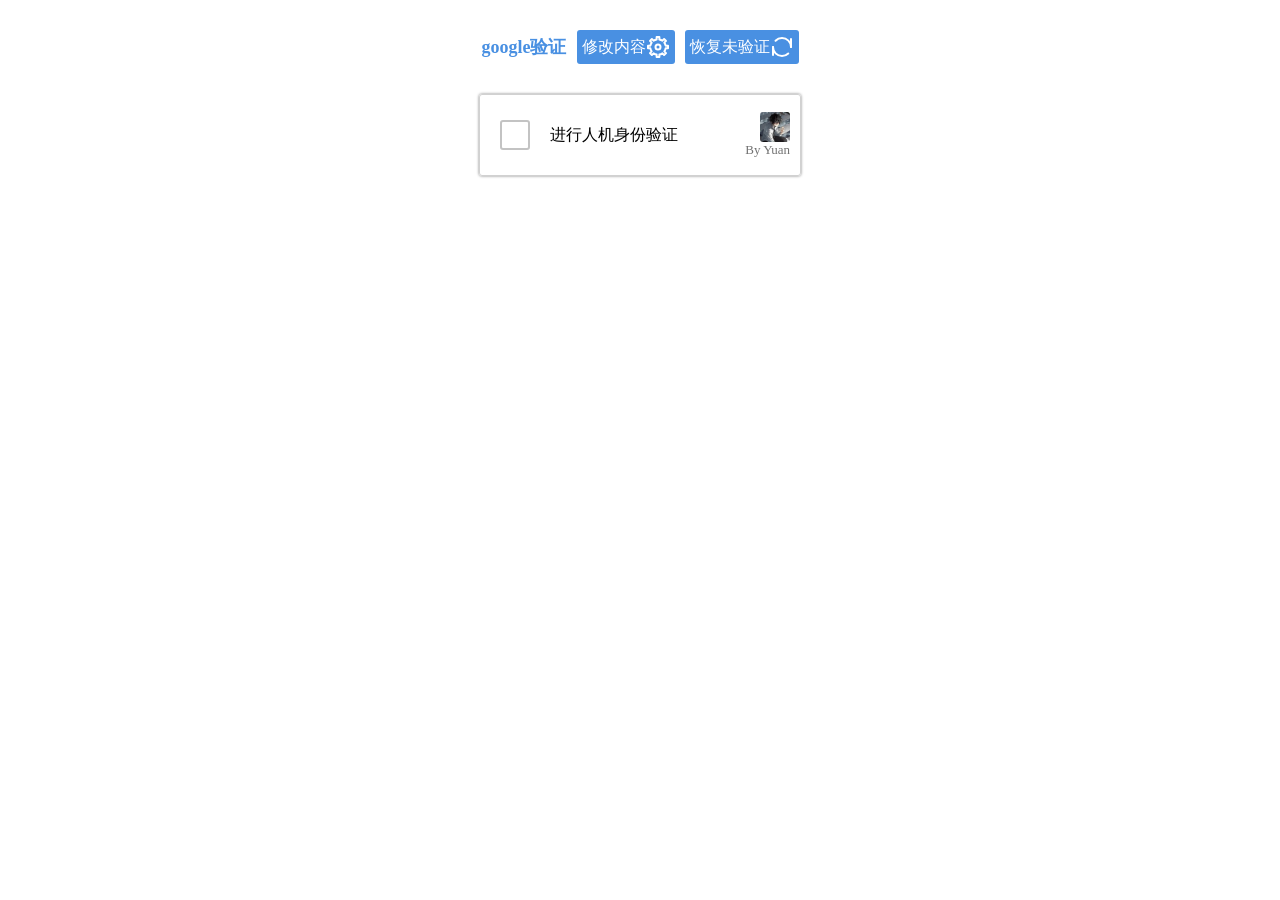
<file: index.html>
<!DOCTYPE html>
<html lang="zh-cn">

<head>
    <meta charset="UTF-8">
    <meta name="viewport" content="width=device-width, initial-scale=1.0">
    <link rel="shortcut icon" href="./imgs/8b98c0e2c4d5d492780d4fe891a734e9.jpg" type="image/x-icon">
    <title>google验证</title>
    <link rel="stylesheet" href="./index.css">
</head>

<body>
    <div class="main-head">
        <div style="font-size: large;font-weight: bold;color: var(--main-color);">google验证</div>
        <div class="change-btn" onclick="onOpenSet()">
            修改内容
            <?xml version="1.0" encoding="UTF-8"?><svg width="24" height="24" viewBox="0 0 48 48" fill="none"
                xmlns="http://www.w3.org/2000/svg">
                <path
                    d="M36.686 15.171C37.9364 16.9643 38.8163 19.0352 39.2147 21.2727H44V26.7273H39.2147C38.8163 28.9648 37.9364 31.0357 36.686 32.829L40.0706 36.2137L36.2137 40.0706L32.829 36.686C31.0357 37.9364 28.9648 38.8163 26.7273 39.2147V44H21.2727V39.2147C19.0352 38.8163 16.9643 37.9364 15.171 36.686L11.7863 40.0706L7.92939 36.2137L11.314 32.829C10.0636 31.0357 9.18372 28.9648 8.78533 26.7273H4V21.2727H8.78533C9.18372 19.0352 10.0636 16.9643 11.314 15.171L7.92939 11.7863L11.7863 7.92939L15.171 11.314C16.9643 10.0636 19.0352 9.18372 21.2727 8.78533V4H26.7273V8.78533C28.9648 9.18372 31.0357 10.0636 32.829 11.314L36.2137 7.92939L40.0706 11.7863L36.686 15.171Z"
                    fill="none" stroke="#ffffff" stroke-width="4" stroke-linejoin="round" />
                <path
                    d="M24 29C26.7614 29 29 26.7614 29 24C29 21.2386 26.7614 19 24 19C21.2386 19 19 21.2386 19 24C19 26.7614 21.2386 29 24 29Z"
                    fill="none" stroke="#ffffff" stroke-width="4" stroke-linejoin="round" />
            </svg>
        </div>
        <div class="change-btn" onclick="onReloadVerify()">
            恢复未验证
            <?xml version="1.0" encoding="UTF-8"?><svg width="24" height="24" viewBox="0 0 48 48" fill="none"
                xmlns="http://www.w3.org/2000/svg">
                <path d="M42 8V24" stroke="#ffffff" stroke-width="4" stroke-linecap="round" stroke-linejoin="round" />
                <path d="M6 24L6 40" stroke="#ffffff" stroke-width="4" stroke-linecap="round" stroke-linejoin="round" />
                <path
                    d="M42 24C42 14.0589 33.9411 6 24 6C18.9145 6 14.3216 8.10896 11.0481 11.5M6 24C6 33.9411 14.0589 42 24 42C28.8556 42 33.2622 40.0774 36.5 36.9519"
                    stroke="#ffffff" stroke-width="4" stroke-linecap="round" stroke-linejoin="round" />
            </svg>
        </div>
    </div>
    <div class="verify-box">
        <div class="verify-check-box">
            <!-- 加载动画 -->
            <div>
                <div class="spinner close"></div>
            </div>
            <div class="tick-box close">
                <?xml version="1.0" encoding="UTF-8"?><svg width="26" height="26" viewBox="0 0 48 48" fill="none"
                    xmlns="http://www.w3.org/2000/svg">
                    <path class="tick" d="M43 11L16.875 37L5 25.1818" stroke="#20af46" stroke-width="6"
                        stroke-linecap="round" stroke-linejoin="round" />
                </svg>
            </div>
            <div class="verify-check-box-border" onclick="onOpenverify()"></div>
            <!-- 验证层 -->
            <div class="verify-layer close">
                <div class="head">
                    <div>请选择所有包含</div>
                    <div id="thing" style="font-weight: bold;font-size: 30px;">Stand</div>
                    <div>的图片。</div>
                    <div style="font-size: 14px;">在没有新图片可以点按后，请点击"验证"。</div>
                </div>
                <div class="imgs">
                    <div class="image-box">
                        <img class="img" src="./imgs/8b98c0e2c4d5d492780d4fe891a734e9.jpg" alt="">
                        <img class="checked-ico" width="24px" height="24px" src="./imgs/check-one.png" alt="">
                    </div>
                    <div class="image-box">
                        <img class="img" src="./imgs/8b98c0e2c4d5d492780d4fe891a734e9.jpg" alt="">
                        <img class="checked-ico" width="24px" height="24px" src="./imgs/check-one.png" alt="">
                    </div>
                    <div class="image-box">
                        <img class="img" src="./imgs/8b98c0e2c4d5d492780d4fe891a734e9.jpg" alt="">
                        <img class="checked-ico" width="24px" height="24px" src="./imgs/check-one.png" alt="">
                    </div>
                    <div class="image-box">
                        <img class="img" src="./imgs/8b98c0e2c4d5d492780d4fe891a734e9.jpg" alt="">
                        <img class="checked-ico" width="24px" height="24px" src="./imgs/check-one.png" alt="">
                    </div>
                    <div class="image-box">
                        <img class="img" src="./imgs/8b98c0e2c4d5d492780d4fe891a734e9.jpg" alt="">
                        <img class="checked-ico" width="24px" height="24px" src="./imgs/check-one.png" alt="">
                    </div>
                    <div class="image-box">
                        <img class="img" src="./imgs/8b98c0e2c4d5d492780d4fe891a734e9.jpg" alt="">
                        <img class="checked-ico" width="24px" height="24px" src="./imgs/check-one.png" alt="">
                    </div>
                    <div class="image-box">
                        <img class="img" src="./imgs/8b98c0e2c4d5d492780d4fe891a734e9.jpg" alt="">
                        <img class="checked-ico" width="24px" height="24px" src="./imgs/check-one.png" alt="">
                    </div>
                    <div class="image-box">
                        <img class="img" src="./imgs/8b98c0e2c4d5d492780d4fe891a734e9.jpg" alt="">
                        <img class="checked-ico" width="24px" height="24px" src="./imgs/check-one.png" alt="">
                    </div>
                    <div class="image-box">
                        <img class="img" src="./imgs/8b98c0e2c4d5d492780d4fe891a734e9.jpg" alt="">
                        <img class="checked-ico" width="24px" height="24px" src="./imgs/check-one.png" alt="">
                    </div>
                </div>
                <span id="error" style="display: none;">请选择图片...</span>
                <div class="bottom">
                    <div class="icos">
                        <?xml version="1.0" encoding="UTF-8"?><svg width="24" height="24" viewBox="0 0 48 48"
                            fill="none" xmlns="http://www.w3.org/2000/svg">
                            <path
                                d="M36.7279 36.7279C33.4706 39.9853 28.9706 42 24 42C14.0589 42 6 33.9411 6 24C6 14.0589 14.0589 6 24 6C28.9706 6 33.4706 8.01472 36.7279 11.2721C38.3859 12.9301 42 17 42 17"
                                stroke="#9b9b9b" stroke-width="4" stroke-linecap="round" stroke-linejoin="round" />
                            <path d="M42 8V17H33" stroke="#9b9b9b" stroke-width="4" stroke-linecap="round"
                                stroke-linejoin="round" />
                        </svg>
                        <?xml version="1.0" encoding="UTF-8"?><svg width="24" height="24" viewBox="0 0 48 48"
                            fill="none" xmlns="http://www.w3.org/2000/svg">
                            <path d="M42 30V24.4615C42 14.2655 33.9411 6 24 6C14.0589 6 6 14.2655 6 24.4615V30"
                                stroke="#9b9b9b" stroke-width="4" stroke-linecap="round" stroke-linejoin="round" />
                            <path d="M34 32C34 29.7909 35.7909 28 38 28H42V42H38C35.7909 42 34 40.2091 34 38V32Z"
                                fill="#9b9b9b" stroke="#9b9b9b" stroke-width="4" stroke-linejoin="round" />
                            <path d="M42 32H44C45.1046 32 46 32.8954 46 34V36C46 37.1046 45.1046 38 44 38H42V32Z"
                                fill="#9b9b9b" />
                            <path d="M6 32H4C2.89543 32 2 32.8954 2 34V36C2 37.1046 2.89543 38 4 38H6V32Z"
                                fill="#9b9b9b" />
                            <path d="M6 28H10C12.2091 28 14 29.7909 14 32V38C14 40.2091 12.2091 42 10 42H6V28Z"
                                fill="#9b9b9b" stroke="#9b9b9b" stroke-width="4" stroke-linejoin="round" />
                        </svg>
                        <?xml version="1.0" encoding="UTF-8"?><svg width="24" height="24" viewBox="0 0 48 48"
                            fill="none" xmlns="http://www.w3.org/2000/svg">
                            <path
                                d="M24 44C29.5228 44 34.5228 41.7614 38.1421 38.1421C41.7614 34.5228 44 29.5228 44 24C44 18.4772 41.7614 13.4772 38.1421 9.85786C34.5228 6.23858 29.5228 4 24 4C18.4772 4 13.4772 6.23858 9.85786 9.85786C6.23858 13.4772 4 18.4772 4 24C4 29.5228 6.23858 34.5228 9.85786 38.1421C13.4772 41.7614 18.4772 44 24 44Z"
                                fill="none" stroke="#9b9b9b" stroke-width="4" stroke-linejoin="round" />
                            <path fill-rule="evenodd" clip-rule="evenodd"
                                d="M24 37C25.3807 37 26.5 35.8807 26.5 34.5C26.5 33.1193 25.3807 32 24 32C22.6193 32 21.5 33.1193 21.5 34.5C21.5 35.8807 22.6193 37 24 37Z"
                                fill="#9b9b9b" />
                            <path d="M24 12V28" stroke="#9b9b9b" stroke-width="4" stroke-linecap="round"
                                stroke-linejoin="round" />
                        </svg>
                    </div>
                    <button onclick="onCheckverify()">验证</button>
                </div>
                <div class="triangle triangle_bg"></div>
                <div class="triangle triangle_border"></div>
            </div>
        </div>
        <div style="flex-grow: 1;">
            <span id="validation">进行人机身份验证</span>
        </div>
        <div class="ico">
            <img src="./imgs/8b98c0e2c4d5d492780d4fe891a734e9.jpg" alt="">
            <div>
                <span>By Yuan</span>
            </div>
        </div>
    </div>
    <div class="setting" style="display: none;">
        <div style="position: relative;">
            <div style="color: white;">
                <h2>设置</h2>
                <p>输入后点击空白处更新</p>
                <span class="close-btn" onclick="onCloseSet()">×</span>
            </div>
            <br>
            <div>
                <label for="validation">更改</label>
                <input onchange="onChangeValidation()" type="text" name="validation" placeholder="进行人机身份验证" id="">
            </div>
            <div>
                <label for="thing">验证标题</label>
                <input onchange="onChangeThing()" type="text" name="thing" id="" placeholder="谁/东西">
            </div>
            <div class="file-inputs">
                <div>
                    <label for="img1">图1</label>
                    <input type="file" name="img1" id="" accept="image/*">
                </div>
                <div>
                    <label for="img2">图2</label>
                    <input type="file" name="img2" id="" accept="image/*">
                </div>
                <div>
                    <label for="img3">图3</label>
                    <input type="file" name="img3" id="" accept="image/*">
                </div>
                <div>
                    <label for="img4">图4</label>
                    <input type="file" name="img4" id="" accept="image/*">
                </div>
                <div>
                    <label for="img5">图5</label>
                    <input type="file" name="img5" id="" accept="image/*">
                </div>
                <div>
                    <label for="img6">图6</label>
                    <input type="file" name="img6" id="" accept="image/*">
                </div>
                <div>
                    <label for="img7">图7</label>
                    <input type="file" name="img7" id="" accept="image/*">
                </div>
                <div>
                    <label for="img8">图8</label>
                    <input type="file" name="img8" id="" accept="image/*">
                </div>
                <div>
                    <label for="img9">图9</label>
                    <input type="file" name="img9" id="" accept="image/*">
                </div>
            </div>
        </div>
    </div>
</body>

</html>

<script>
    let verifyLayerEl, errorEl, spinnerEl, tickBoxEl, checkBoxEl, settingEl;
    let validationEl, thingEl;
    let chooseNum = 0;
    window.onload = () => {
        verifyLayerEl = document.querySelector(".verify-layer");
        spinnerEl = document.querySelector(".spinner");
        tickBoxEl = document.querySelector(".tick-box");
        checkBoxEl = document.querySelector(".verify-check-box-border");
        errorEl = document.getElementById("error");
        settingEl = document.querySelector(".setting");

        // 修改元素
        validationEl = document.getElementById("validation");
        thingEl = document.getElementById("thing");

        var imgs = document.querySelectorAll(".verify-layer .imgs .img");
        for (var img of imgs) {
            img.addEventListener("click", onClickImg);
        }

        // 修改图片
        let fileInputs = document.querySelectorAll('.file-inputs input');
        for (let i in fileInputs) {
            var fileInput = fileInputs[i];
            fileInput.onchange = (event) => onChangeImg(event, i);
        }
    }

    // 打开验证层
    const onOpenverify = () => {
        event.stopPropagation(); //阻止冒泡

        // 如果没打开才执行后面的操作
        if (!verifyLayerEl.classList.contains("close")) return;

        checkBoxEl.classList.add("close");
        spinnerEl.classList.remove("close");

        setTimeout(() => {
            checkBoxEl.classList.remove("close");
            spinnerEl.classList.add("close");
            verifyLayerEl.classList.remove("close");
            window.addEventListener("click", onCloseverifyByBody);
        }, 1000);
    }

    const onCloseverifyByBody = (event) => {
        // 检查 event.target 是否为 verifyLayerEl 元素或其子元素
        if (verifyLayerEl.contains(event.target)) {
            return;
        }
        closeverify();
    }

    // 检查是否选择
    const onCheckverify = () => {
        event.stopPropagation(); //阻止冒泡
        if (chooseNum === 0) {
            errorEl.style.display = "block";
            return;
        } else {
            errorEl.style.display = "none";
        }
        checkBoxEl.classList.add("close");
        tickBoxEl.classList.remove("close");
        closeverify();
    }

    // 关闭验证层
    const closeverify = () => {
        var imgs = document.querySelectorAll(".verify-layer .imgs .img");
        for (var img of imgs) {
            var ico = img.nextElementSibling;
            img.classList.remove("checked");
            ico.classList.remove("checked");
        }
        errorEl.style.display = "none";
        chooseNum = 0;
        window.removeEventListener("click", onCloseverifyByBody);
        verifyLayerEl.classList.add("close");
    }

    // 图片选择
    const onClickImg = (event) => {
        event.stopPropagation(); //阻止冒泡
        var image = event.target;
        var ico = image.nextElementSibling;
        errorEl.style.display = "none";

        if (image.classList.contains("checked")) {
            image.classList.remove("checked");
            ico.classList.remove("checked");
            chooseNum--;
        } else {
            image.classList.add("checked");
            ico.classList.add("checked");
            chooseNum++;
        }
    }

    // 恢复状态
    const onReloadVerify = () => {
        checkBoxEl.classList.remove("close");
        tickBoxEl.classList.add("close");
    }

    // 设置界面
    const onOpenSet = (event) => {
        settingEl.style.animation = "setting-in 0.5s forwards";
        settingEl.style.display = "";
    }
    const onCloseSet = (event) => {
        settingEl.style.animation = "setting-out 0.5s forwards";
        setTimeout(() => settingEl.style.display = "none", 500)
    }
    const onChangeValidation = () => {
        validationEl.innerHTML = event.target.value;
    }
    const onChangeThing = () => {
        thingEl.innerHTML = event.target.value;
    }
    const onChangeImg = (event, index) => {
        // 获取文件
        var file = event.target.files[0];
        // 检查是不是图像类型
        if (!file.type.match('image.*')) {
            alert('请选择图像文件');
            event.target.value = "";
            return;
        }
        // 创建FileReader对象
        var reader = new FileReader();
        // 当文件读取完成时触发
        reader.onload = function (e) {
            // 将结果对应索引的图片
            var imgs = document.querySelectorAll(".verify-layer .imgs .img");
            var img = imgs[index];
            img.src = e.target.result;
        };
        // 开始读取文件为DataURL
        reader.readAsDataURL(file);
    }
</script>
</file>
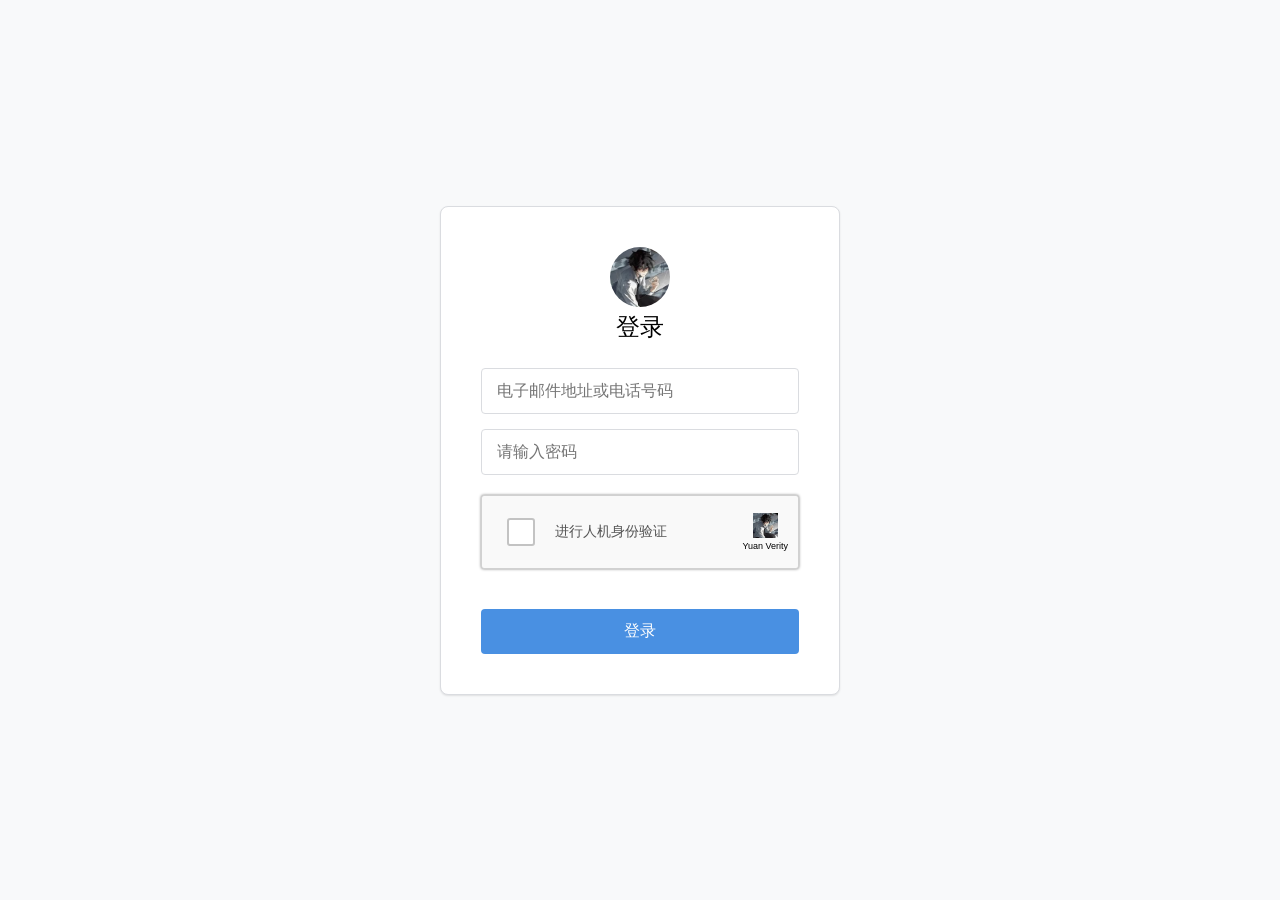
<file: verity/new_file.html>
<!DOCTYPE html>
<html lang="zh-cn">
<head>
    <meta charset="UTF-8">
    <meta name="viewport" content="width=device-width, initial-scale=1.0">
    <link rel="shortcut icon" href="./imgs/8b98c0e2c4d5d492780d4fe891a734e9.jpg" type="image/x-icon">
    <title>系统安全登录</title>
    <link rel="stylesheet" href="./index.css">
    <style>
        /* 页面整体布局补丁 */
        body {
            background-color: #f8f9fa;
            font-family: "Google Sans", arial, sans-serif;
            display: flex;
            justify-content: center;
            align-items: center;
            height: 100vh;
            margin: 0;
        }
        .login-card {
            background: #fff;
            border: 1px solid #dadce0;
            border-radius: 8px;
            width: 400px;
            padding: 40px;
            box-sizing: border-box;
            text-align: center;
            box-shadow: 0 1px 2px rgba(0,0,0,0.1);
        }
        .login-card h1 { font-size: 24px; font-weight: 400; margin-bottom: 25px; }
        .input-group { margin-bottom: 15px; text-align: left; }
        .input-group input {
            width: 100%;
            padding: 13px 15px;
            border: 1px solid #dadce0;
            border-radius: 4px;
            font-size: 16px;
            box-sizing: border-box;
        }
        .input-group input:focus { border: 2px solid var(--main-color); outline: none; }
        
        /* 验证框样式补丁：确保转圈不奇怪 */
        .verify-check-box {
            position: relative;
            width: 28px;
            height: 28px;
            margin-left: 15px;
        }
        .spinner, .tick-box, .verify-check-box-border {
            position: absolute;
            top: 0;
            left: 0;
            margin: 0 !important; /* 覆盖原有的 margin */
        }

        .submit-btn {
            width: 100%;
            background-color: var(--main-color);
            color: #fff;
            padding: 12px;
            border: none;
            border-radius: 4px;
            font-weight: 500;
            cursor: pointer;
            margin-top: 20px;
            font-size: 16px;
            transition: background 0.3s;
        }
        .submit-btn:hover { background-color: #357abd; }
    </style>
</head>
<body>

    <div class="login-card">
        <img src="./imgs/8b98c0e2c4d5d492780d4fe891a734e9.jpg" width="60" style="border-radius: 50%;">
        <h1>登录</h1>

        <div class="input-group">
            <input type="text" id="account" placeholder="电子邮件地址或电话号码">
        </div>
        <div class="input-group">
            <input type="password" id="password" placeholder="请输入密码">
        </div>

        <div class="verify-box">
            <div class="verify-check-box">
                <div class="spinner close"></div>
                <div class="tick-box close">
                    <svg width="28" height="28" viewBox="0 0 48 48" fill="none">
                        <path class="tick" d="M43 11L16.875 37L5 25.1818" stroke="#20af46" stroke-width="6" stroke-linecap="round" stroke-linejoin="round" />
                    </svg>
                </div>
                <div class="verify-check-box-border" onclick="onOpenverify()"></div>
                
                <div class="verify-layer close">
                    <div class="triangle triangle_border"></div>
                    <div class="triangle triangle_bg"></div>
                    <div class="head">
                        <div>请选择所有包含</div>
                        <div id="thing" style="font-weight: bold;font-size: 30px;">最帅的人</div>
                        <div>的图片。</div>
                    </div>
                    <div class="imgs">
                        <div class="image-box"><img class="img" src="./imgs/1.jpg"><img class="checked-ico" width="24" height="24" src="./imgs/check-one.png"></div>
                        <div class="image-box"><img class="img" src="./imgs/2.jpg"><img class="checked-ico" width="24" height="24" src="./imgs/check-one.png"></div>
                        <div class="image-box"><img class="img" src="./imgs/3.jpg"><img class="checked-ico" width="24" height="24" src="./imgs/check-one.png"></div>
                        <div class="image-box"><img class="img" src="./imgs/4.jpg"><img class="checked-ico" width="24" height="24" src="./imgs/check-one.png"></div>
                        <div class="image-box"><img class="img" src="./imgs/5.jpg"><img class="checked-ico" width="24" height="24" src="./imgs/check-one.png"></div>
                        <div class="image-box"><img class="img" src="./imgs/6.jpg"><img class="checked-ico" width="24" height="24" src="./imgs/check-one.png"></div>
                        <div class="image-box"><img class="img" src="./imgs/7.jpg"><img class="checked-ico" width="24" height="24" src="./imgs/check-one.png"></div>
                        <div class="image-box"><img class="img" src="./imgs/8.jpg"><img class="checked-ico" width="24" height="24" src="./imgs/check-one.png"></div>
                        <div class="image-box"><img class="img" src="./imgs/9.jpg"><img class="checked-ico" width="24" height="24" src="./imgs/check-one.png"></div>
                    </div>
                    <div id="error" style="display: none; color: red; font-size: 12px; margin-top: 5px;">请选择图片</div>
                    <div class="bottom">
                        <button onclick="onCheckverify()">验证</button>
                    </div>
                </div>
            </div>
            <div style="flex-grow: 1; text-align: left; padding-left: 10px;">
                <span id="validation" style="font-size: 14px; color: #555;">进行人机身份验证</span>
            </div>
            <div class="ico">
                <img src="./imgs/8b98c0e2c4d5d492780d4fe891a734e9.jpg" style="width: 25px; height: 25px;">
                <div style="font-size: 9px; line-height: 1;">Yuan Verity</div>
            </div>
        </div>

        <button class="submit-btn" onclick="finalLogin()">登录</button>
    </div>

    <script src="./verify.js"></script>
</body>
</html>
</file>
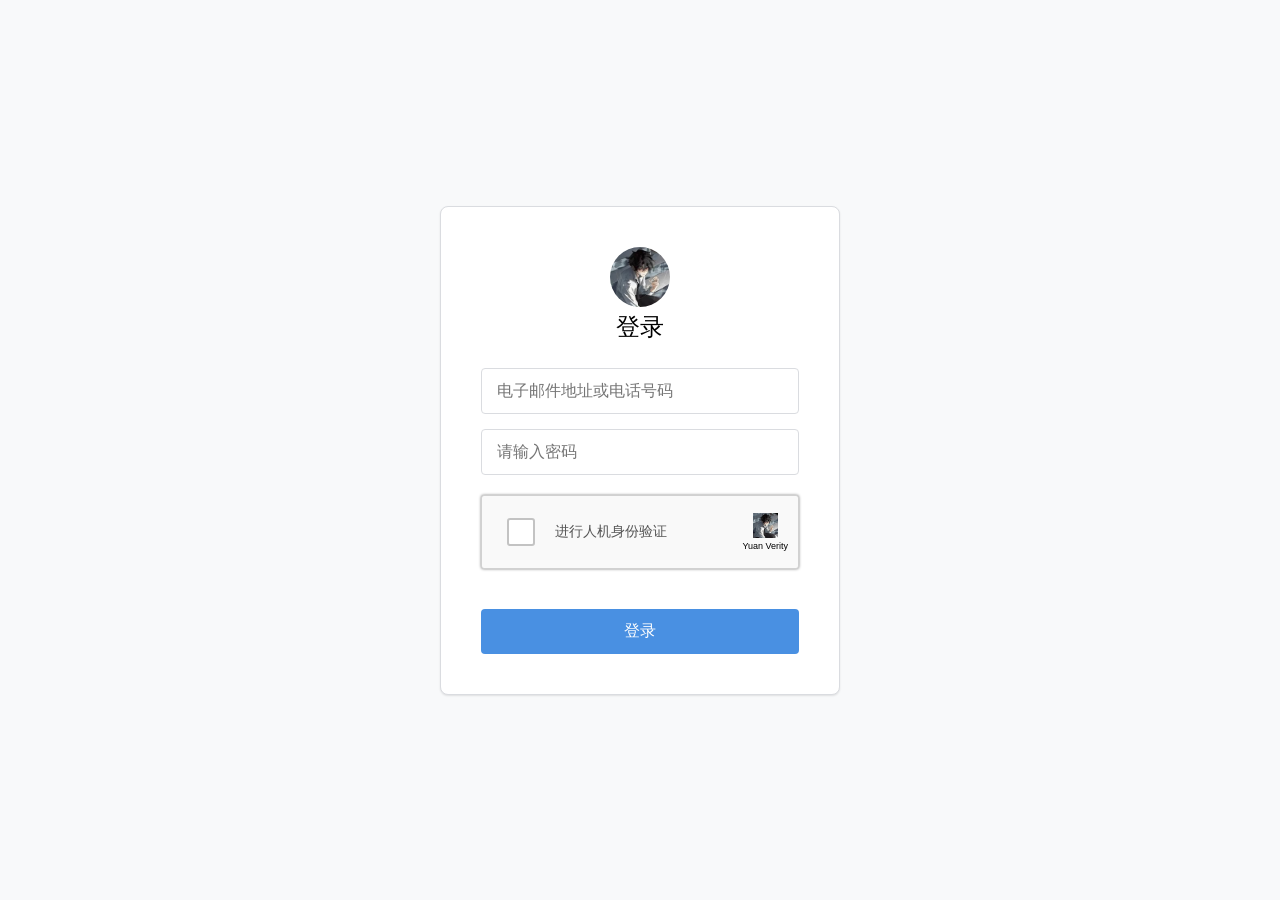
<file: verity/verity.html>
<!DOCTYPE html>
<html lang="zh-cn">
<head>
    <meta charset="UTF-8">
    <meta name="viewport" content="width=device-width, initial-scale=1.0">
    <link rel="shortcut icon" href="./imgs/8b98c0e2c4d5d492780d4fe891a734e9.jpg" type="image/x-icon">
    <title>系统安全登录</title>
    <link rel="stylesheet" href="./index.css">
    <style>
        /* 页面整体布局补丁 */
        body {
            background-color: #f8f9fa;
            font-family: "Google Sans", arial, sans-serif;
            display: flex;
            justify-content: center;
            align-items: center;
            height: 100vh;
            margin: 0;
        }
        .login-card {
            background: #fff;
            border: 1px solid #dadce0;
            border-radius: 8px;
            width: 400px;
            padding: 40px;
            box-sizing: border-box;
            text-align: center;
            box-shadow: 0 1px 2px rgba(0,0,0,0.1);
        }
        .login-card h1 { font-size: 24px; font-weight: 400; margin-bottom: 25px; }
        .input-group { margin-bottom: 15px; text-align: left; }
        .input-group input {
            width: 100%;
            padding: 13px 15px;
            border: 1px solid #dadce0;
            border-radius: 4px;
            font-size: 16px;
            box-sizing: border-box;
        }
        .input-group input:focus { border: 2px solid var(--main-color); outline: none; }
        
        /* 验证框样式补丁：确保转圈不奇怪 */
        .verify-check-box {
            position: relative;
            width: 28px;
            height: 28px;
            margin-left: 15px;
        }
        .spinner, .tick-box, .verify-check-box-border {
            position: absolute;
            top: 0;
            left: 0;
            margin: 0 !important; /* 覆盖原有的 margin */
        }

        .submit-btn {
            width: 100%;
            background-color: var(--main-color);
            color: #fff;
            padding: 12px;
            border: none;
            border-radius: 4px;
            font-weight: 500;
            cursor: pointer;
            margin-top: 20px;
            font-size: 16px;
            transition: background 0.3s;
        }
        .submit-btn:hover { background-color: #357abd; }
    </style>
</head>
<body>

    <div class="login-card">
        <img src="./imgs/8b98c0e2c4d5d492780d4fe891a734e9.jpg" width="60" style="border-radius: 50%;">
        <h1>登录</h1>

        <div class="input-group">
            <input type="text" id="account" placeholder="电子邮件地址或电话号码">
        </div>
        <div class="input-group">
            <input type="password" id="password" placeholder="请输入密码">
        </div>

        <div class="verify-box">
            <div class="verify-check-box">
                <div class="spinner close"></div>
                <div class="tick-box close">
                    <svg width="28" height="28" viewBox="0 0 48 48" fill="none">
                        <path class="tick" d="M43 11L16.875 37L5 25.1818" stroke="#20af46" stroke-width="6" stroke-linecap="round" stroke-linejoin="round" />
                    </svg>
                </div>
                <div class="verify-check-box-border" onclick="onOpenverify()"></div>
                
                <div class="verify-layer close">
                    <div class="triangle triangle_border"></div>
                    <div class="triangle triangle_bg"></div>
                    <div class="head">
                        <div>请选择所有包含</div>
                        <div id="thing" style="font-weight: bold;font-size: 30px;">最帅的人</div>
                        <div>的图片。</div>
                    </div>
                    <div class="imgs">
                        <div class="image-box"><img class="img" src="./imgs/1.jpg"><img class="checked-ico" width="24" height="24" src="./imgs/check-one.png"></div>
                        <div class="image-box"><img class="img" src="./imgs/2.jpg"><img class="checked-ico" width="24" height="24" src="./imgs/check-one.png"></div>
                        <div class="image-box"><img class="img" src="./imgs/3.jpg"><img class="checked-ico" width="24" height="24" src="./imgs/check-one.png"></div>
                        <div class="image-box"><img class="img" src="./imgs/4.jpg"><img class="checked-ico" width="24" height="24" src="./imgs/check-one.png"></div>
                        <div class="image-box"><img class="img" src="./imgs/5.jpg"><img class="checked-ico" width="24" height="24" src="./imgs/check-one.png"></div>
                        <div class="image-box"><img class="img" src="./imgs/6.jpg"><img class="checked-ico" width="24" height="24" src="./imgs/check-one.png"></div>
                        <div class="image-box"><img class="img" src="./imgs/7.jpg"><img class="checked-ico" width="24" height="24" src="./imgs/check-one.png"></div>
                        <div class="image-box"><img class="img" src="./imgs/8.jpg"><img class="checked-ico" width="24" height="24" src="./imgs/check-one.png"></div>
                        <div class="image-box"><img class="img" src="./imgs/9.jpg"><img class="checked-ico" width="24" height="24" src="./imgs/check-one.png"></div>
                    </div>
                    <div id="error" style="display: none; color: red; font-size: 12px; margin-top: 5px;">请选择图片</div>
                    <div class="bottom">
                        <button onclick="onCheckverify()">验证</button>
                    </div>
                </div>
            </div>
            <div style="flex-grow: 1; text-align: left; padding-left: 10px;">
                <span id="validation" style="font-size: 14px; color: #555;">进行人机身份验证</span>
            </div>
            <div class="ico">
                <img src="./imgs/8b98c0e2c4d5d492780d4fe891a734e9.jpg" style="width: 25px; height: 25px;">
                <div style="font-size: 9px; line-height: 1;">Yuan Verity</div>
            </div>
        </div>

        <button class="submit-btn" onclick="finalLogin()">登录</button>
    </div>

    <script src="./verify.js"></script>
</body>
</html>
</file>
<file: index.css>
* {
    margin: 0;
    padding: 0;
}

:root{
    --main-color: rgb(73, 144, 226);
}

.verify-box {
    width: 320px;
    margin: auto;
    margin-top: 30px;
    height: 60px;

    display: flex;
    flex-direction: row;
    align-items: center;
    gap: 10px;

    padding: 10px 0;
    border-radius: 3px;
    box-shadow: 0 0 3px gray;
    border: 1px solid rgb(209, 209, 209);
    position: relative;
}

.verify-check-box {
    position: relative;
    display: flex;
    justify-content: center;
    align-items: center;
    margin-left: 20px;
    
    width: 30px;
    height: 26px;
    border-radius: 3px;
}

.verify-check-box-border {
    width: 26px;
    height: 26px;
    border-radius: 3px;
    border: 2px solid rgb(195, 195, 195);
}

#validation{
    margin-left: 10px;
}

.verify-box .ico {
    display: flex;
    flex-direction: column;
    justify-content: right;
    margin: 10px;

    text-align: right;
    color: rgb(114, 114, 114);
    font-size: small;
}

.verify-box .ico img {
    border-radius: 3px;
    width: 30px;
    height: 30px;
    margin-left: 15px;
}

.verify-box .ico .rule{
    cursor: pointer;
    text-decoration: none;
    color: var(--main-color);
}

/* 验证层 */
.verify-layer {
    position: absolute;
    width: 320px;
    top: 40px;
    left: 0;
    background-color: white;
    box-shadow: 2px 2px 2px rgb(202, 202, 202);
    border: 1px solid rgb(209, 209, 209);
    padding: 0px;
    z-index: 1;
}

.verify-layer .head {
    width: calc(100% - 40px);
    background-color: var(--main-color);
    padding-top: 30px;
    padding-left: 30px;
    padding-bottom: 5px;
    text-align: left;
    color: white;
    font-size: 12px;
    margin: 5px;
}

.verify-layer .imgs {
    width: calc(100% -10px);
    height: 320px;
    display: grid;
    grid-template-columns: repeat(3, 1fr);
    grid-gap: 3px;
    margin: 5px;
}

.verify-layer .image-box {
    overflow: hidden;
    position: relative;
}


.verify-layer .image-box .img {
    height: 100%;
    width: 100%;
    object-fit: cover;
    transition: 0.3s;
}

.verify-layer .image-box .img.checked {
    transform: scale(0.8);
}

.verify-layer .bottom {
    border-top: 1px solid rgb(209, 209, 209);
    padding: 5px;
    display: flex;
    justify-content: space-between;
    align-items: center;
}

.verify-layer .bottom .icos {
    display: flex;
    align-items: center;
    gap: 15px;
}

.verify-layer .bottom button {
    width: 80px;
    height: 30px;
    border: 0;
    border-radius: 2px;
    background-color: var(--main-color);
    color: white;
}

.verify-layer .bottom button:hover {
    background-color: rgb(55, 119, 193);
}

.verify-layer #error {
    display: block;
    margin: auto;
    margin-bottom: 10px;
    text-align: center;
    font-size: 14px;
    color: rgb(255, 74, 74);
}

.verify-layer .image-box .checked-ico {
    position: absolute;
    top: 0;
    left: 0;
    z-index: 1;
    display: none;
    transition: 0.3s;
}

.verify-layer .image-box .checked-ico.checked {
    display: block;
}

/* 三角形 */
.verify-layer .triangle {
    position: absolute;
    overflow: hidden;
    width: 0;
    height: 0;
    left: 6px;
    border-style: dashed dashed solid dashed;
    border-width: 10px;
}

.verify-layer .triangle_bg {
    z-index: 2;
    top: -19px;
    border-color: transparent transparent white transparent;
}

.verify-layer .triangle_border {
    top: -20px;
    border-color: transparent transparent rgb(209, 209, 209) transparent;
}

/* 加载动画 */
.spinner {
    width: 24px;
    height: 24px;
    border-radius: 50%;
    background-color: transparent;
    border: 5px solid transparent;
    border-top: 5px solid var(--main-color);
    border-left: 5px solid var(--main-color);
    -webkit-animation: 1s spin linear infinite;
    animation: 1s spin linear infinite;
}

@keyframes spin {
    from {
        -webkit-transform: rotate(0deg);
        transform: rotate(0deg);
    }

    to {
        -webkit-transform: rotate(360deg);
        transform: rotate(360deg);
    }
}

/* 打钩动画 */
.tick {
    animation: tick 1s forwards;
    stroke-dasharray: 100;
    stroke-dashoffset: -100;
}

@keyframes tick {
    from {
        stroke-dashoffset: -100;
    }

    to {
        stroke-dashoffset: 0;
    }
}

/* 所有元素的关闭状态 */
.close {
    display: none
}


/* 修改按钮 */
.main-head {
    width: 100%;
    ;
    padding-top: 30px;
    display: flex;
    justify-content: center;
    align-items: center;
    gap: 10px;
}

.change-btn {
    display: flex;
    align-items: center;
    color: white;
    justify-content: center;
    border-radius: 3px;
    background-color: var(--main-color);
    padding: 5px;
    cursor: pointer;
}

.change-btn:hover {
    background-color: rgb(56, 129, 212);
}

/* 设置 */
.setting {
    position: absolute;
    width: 100vw;
    height: 100vh;
    top: 0;
    left: 0;
    background-color: rgba(0, 0, 0, 0.9);
    color: rgb(174, 174, 174);

    padding: 30px 10px;
    box-sizing: border-box;
    display: flex;
    justify-content: center;
    animation: setting-in 0.5s forwards;
}

.setting div {
    margin-bottom: 10px;
}

.setting input {
    outline-style: none;
    height: 26px;
    width: calc(100% - 100px);
    max-width: 400px;
    margin-left: 10px;
}

.setting input[type=text] {
    padding-left: 5px;
    border: 1px solid gray;
    color: white;
    background-color: transparent;
}

.setting label {
    display: inline-block;
    width: 70px;
    margin-bottom: 5px;
}

.setting .close-btn {
    font-size: 30px;
    font-weight: bold;
    position: absolute;
    top: 10px;
    right: 10px;
    cursor: pointer;
}

@keyframes setting-in{
    from{
        opacity: 0;
    }
    to{
        opacity: 1;
    }
}

@keyframes setting-out{
    from{
        opacity: 1;
    }
    to{
        opacity: 0;
    }
}
</file>
<file: verity/index.css>
/* --- 基础重置 --- */
* {
    margin: 0;
    padding: 0;
    box-sizing: border-box; /* 必须加这个，防止宽度被 padding 撑破 */
}

:root {
    --main-color: rgb(73, 144, 226);
}

body {
    background-color: #f8f9fa;
    font-family: "Segoe UI", Tahoma, Geneva, Verdana, sans-serif;
    display: flex;
    justify-content: center;
    align-items: center;
    min-height: 100vh;
}

/* --- 登录卡片容器 --- */
.login-card {
    background: white;
    padding: 40px 30px;
    border-radius: 8px;
    box-shadow: 0 2px 10px rgba(0,0,0,0.1);
    width: 100%;
    max-width: 400px; /* 电脑端最大宽度 */
    margin: 20px;
}

.input-group {
    margin-bottom: 20px;
}

.input-group input {
    width: 100%;
    padding: 12px;
    border: 1px solid #dadce0;
    border-radius: 4px;
    font-size: 16px;
    outline: none;
}

.input-group input:focus {
    border: 2px solid var(--main-color);
}

/* --- 验证框主体 --- */
.verify-box {
    width: 100%; /* 改为百分比适配 */
    max-width: 320px;
    margin: 20px auto;
    height: 74px;
    display: flex;
    align-items: center;
    gap: 10px;
    padding: 10px;
    border-radius: 3px;
    box-shadow: 0 0 3px gray;
    border: 1px solid rgb(209, 209, 209);
    position: relative;
    background: #f9f9f9;
}

.verify-check-box {
    position: relative;
    width: 30px;
    height: 30px;
    margin-left: 10px;
    flex-shrink: 0;
}

.verify-check-box-border {
    width: 28px;
    height: 28px;
    border-radius: 3px;
    border: 2px solid rgb(195, 195, 195);
    background: white;
    cursor: pointer;
    position: absolute;
    top: 0;
    left: 0;
}

/* --- 验证弹出层适配 --- */
.verify-layer {
    position: absolute;
    width: 320px;
    top: -350px; /* 向上弹出，防止被手机键盘遮挡 */
    left: 50%;
    transform: translateX(-50%);
    background-color: white;
    box-shadow: 0 5px 15px rgba(0,0,0,0.3);
    border: 1px solid rgb(209, 209, 209);
    z-index: 100;
}

/* 移动端特殊处理：如果屏幕太小，验证层居中显示 */
@media (max-width: 350px) {
    .verify-layer {
        width: 280px;
    }
    .verify-layer .imgs {
        height: 280px !important;
    }
}

.verify-layer .head {
    background-color: var(--main-color);
    padding: 20px;
    color: white;
    text-align: left;
}

.verify-layer .imgs {
    display: grid;
    grid-template-columns: repeat(3, 1fr);
    grid-gap: 2px;
    padding: 5px;
    height: 310px;
}

.image-box {
    position: relative;
    cursor: pointer;
    overflow: hidden;
    aspect-ratio: 1/1;
}

.image-box .img {
    width: 100%;
    height: 100%;
    object-fit: cover;
    transition: 0.2s;
}

.image-box .img.checked {
    transform: scale(0.85);
}

.checked-ico {
    position: absolute;
    top: 5px;
    left: 5px;
    display: none;
}

.checked-ico.checked {
    display: block;
}

.verify-layer .bottom {
    padding: 10px;
    display: flex;
    justify-content: flex-end;
    border-top: 1px solid #eee;
}

.verify-layer button {
    background: var(--main-color);
    color: white;
    border: none;
    padding: 8px 20px;
    border-radius: 2px;
    cursor: pointer;
}

/* --- 动画部分 --- */
.spinner {
    width: 28px;
    height: 28px;
    border-radius: 50%;
    border: 3px solid transparent;
    border-top: 3px solid var(--main-color);
    border-left: 3px solid var(--main-color);
    animation: spin 1s linear infinite;
    position: absolute;
}

@keyframes spin { to { transform: rotate(360deg); } }

.tick-box { position: absolute; }
.tick {
    stroke-dasharray: 100;
    stroke-dashoffset: 100;
    animation: tick 0.5s forwards;
}
@keyframes tick { to { stroke-dashoffset: 0; } }

.close { display: none !important; }

.submit-btn {
    width: 100%;
    padding: 12px;
    background: var(--main-color);
    color: white;
    border: none;
    border-radius: 4px;
    font-size: 16px;
    cursor: pointer;
    margin-top: 10px;
}
</file>
